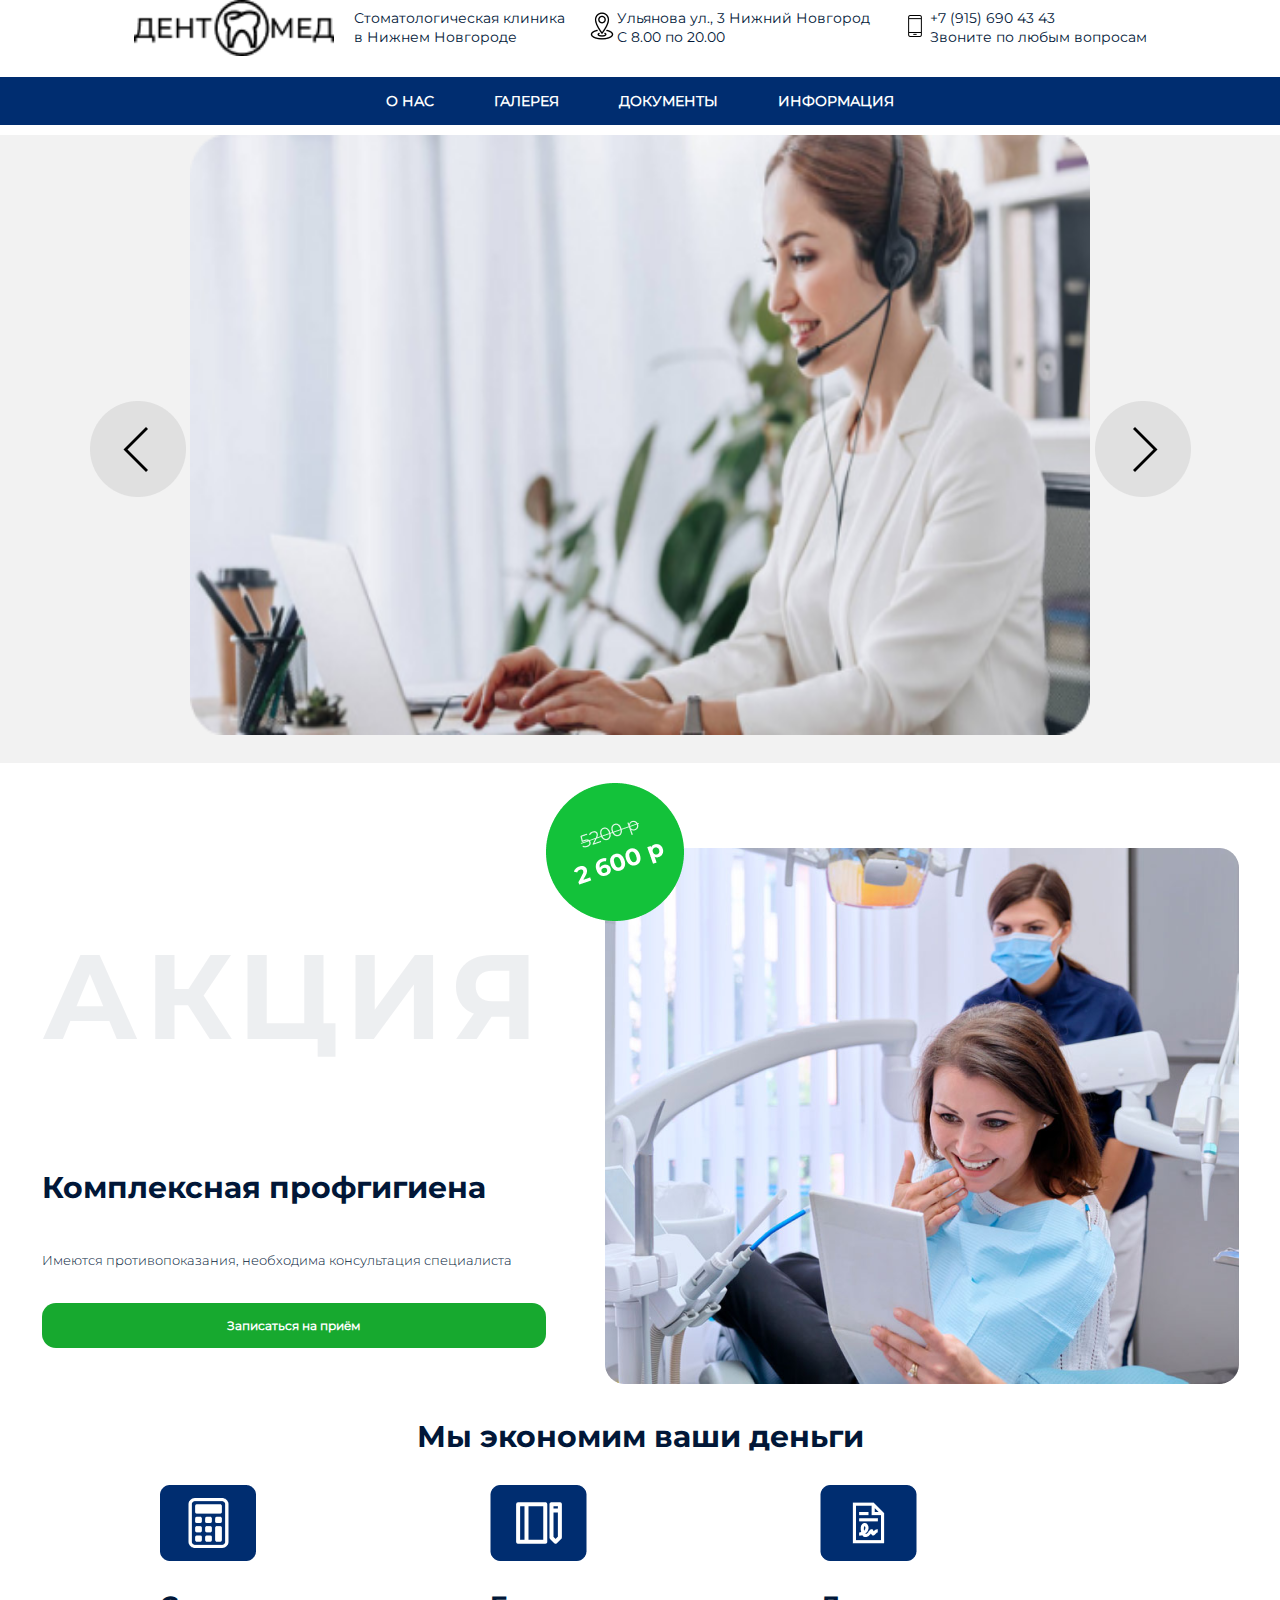
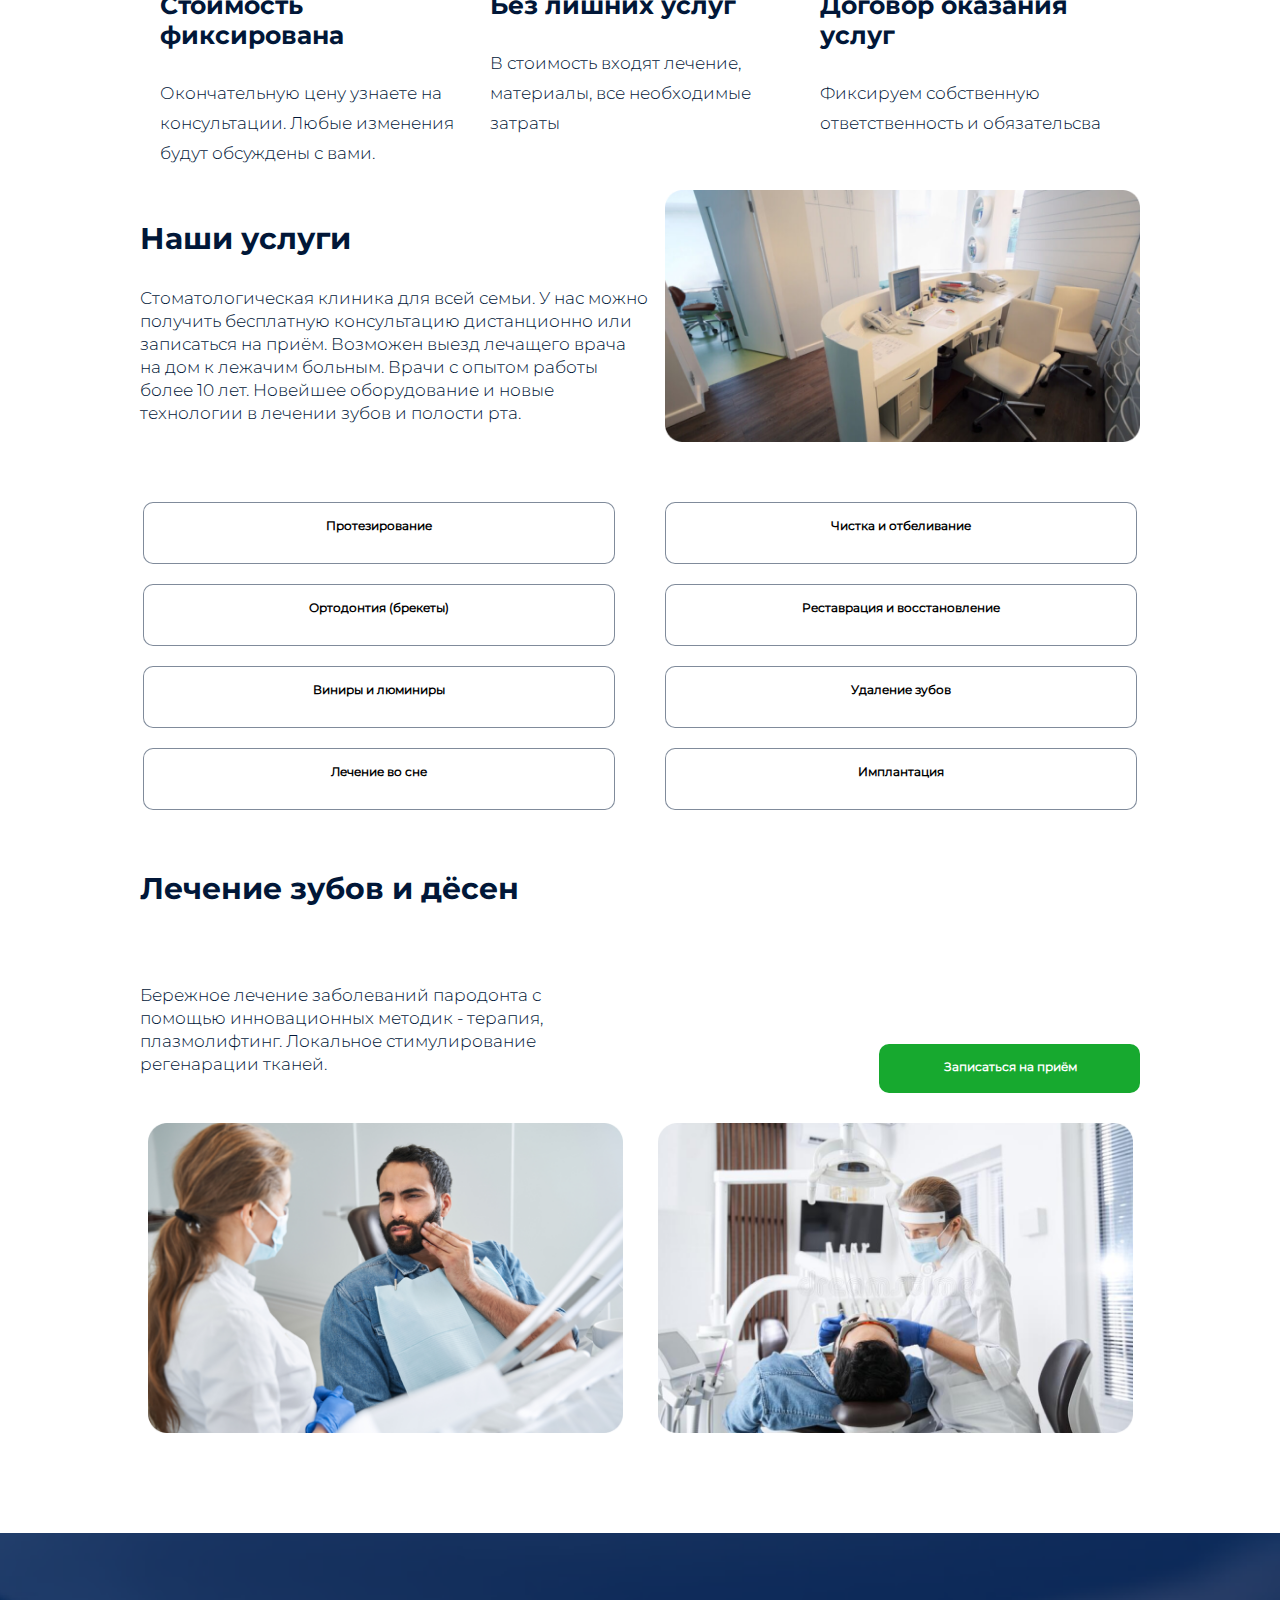
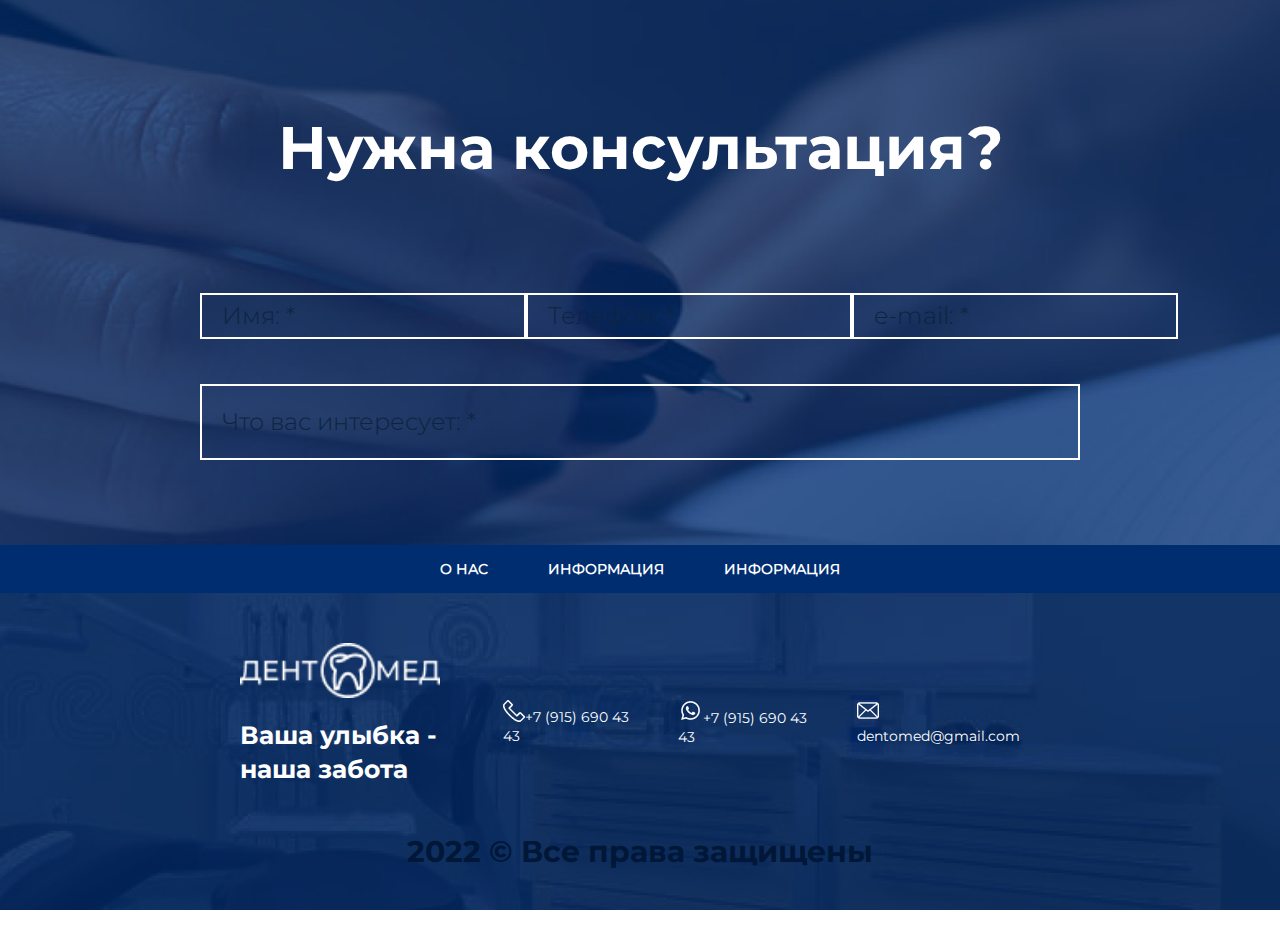
<file: index.html>
<!DOCTYPE html>
<html lang="ru">

<head>
  <meta charset="UTF-8">
  <meta http-equiv="X-UA-Compatible" content="IE=edge">
  <meta name="viewport" content="width=device-width, initial-scale=1.0">
  <link rel="stylesheet" href="css/style.css">
  <title>Дент-Мед</title>
</head>

<body>
  <header>
    <div class="container">
        <img class="logo" src="img/Лого.png" alt="logo">
        <h1>Стоматологическая клиника в Нижнем Новгороде</h1>
        <div class="info"> 
            <div class="info1"> 
                <a href=""><img src="img/1773791-200 1.png"></a>
                <a href="">Ульянова ул., 3 Нижний Новгород<br>С 8.00 по 20.00</a> 
            </div> 
            <div class="info1"> 
                <a href="tel:+78437325636"><img src="img/reshot-icon-mobile-device-EGYMQ65PRS 1.png "></a> 
                <a href="tel:+78437325636">+7 (915) 690 43 43<br>Звоните по любым вопросам</a>
            </div>  
        </div>
    </div>      
  </header>
  <nav>
    <ul class="topmenu">
      <li><a href="" class="submenu-link">О нас</a>
        <ul class="submenu">
          <li><a href="new.html">Новости</a></li> 
          <li><a href="kontakt.html">Контакты</a></li>
        </ul>
      </li>
      <li><a href="galery.html">Галерея</a></li>
      <li><a href="dokument.html">Документы</a></li>
      </li>          
      <li><a href="">Информация</a></li>
    </ul>
  </nav>
  <section>
    <div class="gallery__content"> 
        <div class="gallery__slide"> 
            <img src="img/dental-treatment.png" alt=""> 
        </div> 
        <div class="gallery__slide active"> 
            <img src="img/depositphotos_219566796-stock-photo-executive-female-operator-working-headset 1.png" alt=""> 
        </div> 
        <div class="gallery__slide"> 
            <img src="img/toothache.png" alt="">  
        </div> 
        <div class="gallery__slide"> 
            <img src="img/registry.png" alt=""> 
        </div> 
        <div id="prev"></div> 
        <div id="next"></div> 
    </div>
  </section>
  <section>
    <div class="container2">
      <div class="container3">
        <div>
          <h2>АКЦИЯ</h2>
          <p>Комплексная профгигиена</p>
          <p><span>Имеются противопоказания, необходима консультация специалиста</span></p>
          <div class="header__btn-phone">
            <a class="header__btn-phone-link" href="#">Записаться на приём</a>
          </div>
        </div>
        <div>
          <a href=""><img class="img_section1" src="img/Group 1.png"></a>
        </div>
      </div>
    </div>  
  </section>
  <section>
    <div>
      <p class="zag">Мы экономим ваши деньги</p>
      <div class="sec2">
        <div class="container4">
          <div class="cont4">
            <img class="img_section2" src="img/Калькулятор.png">
            <p>Стоимость фиксирована<br></p>
            <p><span>Окончательную цену узнаете на консультации. Любые изменения будут обсуждены с вами.</span></p>
          </div>  
        </div>
        <div class="container4">
          <div>
            <img class="img_section2" src="img/Блокнот с ручкой.png">
            <p>Без лишних услуг<br></p>
            <p><span>В стоимость входят лечение, материалы, все необходимые затраты</span></p>
          </div>  
        </div>
        <div class="container4">
          <div>
            <img class="img_section2" src="img/Договор.png">
            <p>Договор оказания услуг<br></p>
            <p><span>Фиксируем собственную ответственность и обязательсва</span></p>
          </div>  
        </div>
      </div>
    </div>
  </section>
  <section>
    <div>
      <div class="sec3">
        <div>
          <p>Наши услуги</p>
          <p class="osnov">Стоматологическая клиника для всей семьи. У нас можно получить бесплатную консультацию дистанционно или записаться на приём. Возможен выезд лечащего врача на дом к лежачим больным. Врачи с опытом работы более 10 лет. Новейшее оборудование и новые технологии в лечении зубов и полости рта.</p>
        </div>        
        <img class="img_section3" src="img/registry.png">
      </div>
      <div class="sec4">
        <div>
          <div class="section__btn">
            <a class="section__btn-link" href="#">Протезирование</a>
          </div>
          <div class="section__btn">
            <a class="section__btn-link" href="#">Ортодонтия (брекеты)</a>
          </div>
          <div class="section__btn">
            <a class="section__btn-link" href="#">Виниры и люминиры</a>
          </div>
          <div class="section__btn">
            <a class="section__btn-link" href="#">Лечение во сне</a>
          </div>
        </div>
        <div>
          <div class="section__btn">
            <a class="section__btn-link" href="#">Чистка и отбеливание</a>
          </div>
          <div class="section__btn">
            <a class="section__btn-link" href="#">Реставрация и восстановление</a>
          </div>
          <div class="section__btn">
            <a class="section__btn-link" href="#">Удаление зубов</a>
          </div>
          <div class="section__btn">
            <a class="section__btn-link" href="#">Имплантация</a>
          </div>
        </div>      
        
      </div>
      <div class="sec5">
        <div class="osnov-text">
          <div class="text1">
            <p>Лечение зубов и дёсен</p>
            <p class="osnov2">Бережное лечение заболеваний пародонта с помощью инновационных методик - терапия, плазмолифтинг. Локальное стимулирование регенарации тканей.</p>
          </div> 
          <div class="text2">
            <div class="section__btn2">
              <a class="section__btn2-link" href="#">Записаться на приём</a>
            </div>
          </div>
        </div>
        <div class="img3">
          <img class="img_section3" src="img/toothache.png">
          <img class="img_section3" src="img/dental-treatment.png">
        </div>           
      </div>
    </div>
  </section>
  <section class="sec6">      
    <div>
        <div class="container1">
            <h4>Нужна консультация?</h4>
            <form class="form">
                <div class="form1">
                    <input type="text" name="name" placeholder="Имя: *">
                    <input type="phone" name="phone" placeholder="Телефон: *">
                    <input type="mail" name="mail" placeholder="e-mail: *">
                </div>
                <div class="form2">
                    <input type="intires" name="intires" placeholder="Что вас интересует: *">
                </div>
            </form>
        </div>
    </div>
  </section>
  <footer>
    <nav>
      <ul class="topmenu">
        <li><a href="" class="submenu-link">О нас</a>
          <ul class="submenu">
            <li><a href="">СВЕДЕНИЯ ОБ ОБРАЗОВАТЕЛЬНОй ОРГАНИЗАЦИИ</a></li>             
          </ul>
        </li>
        <li><a href="" class="submenu-link">Информация</a>
          <ul class="submenu">
            <li><a href="">20.02.02 Защита в чрезвычайных ситуациях</a></li>
          </ul>
        </li>          
        <li><a href="">Информация</a>
          <ul class="submenu">
            <li><a href="">20.02.02 Защита в чрезвычайных ситуациях</a></li>
          </ul></li>
      </ul>
    </nav>
  <div class="foot">
      <div>
          <img class="logo" src="img/Логоf.png" alt="logo">
          <h1>Ваша улыбка - наша забота</h1>
      </div>
      <div class="info"> 
              <div class="info1"> 
                  <a href=""><img src="img/reshot-icon-phone-YUPNL5R2TW (1) 1.png">+7 (915) 690 43 43</a> 
              </div> 
              <div class="info1"> 
                  <a href="tel:+78437325636"><img src="img/whatsapp 1.png">+7 (915) 690 43 43</a> 
              </div> 
              <div class="info1"> 
                  <a href="mailto:tetushi-tpu@mail.ru"><img src="img/reshot-icon-mail-GX3MTBULVF 1.png">dentomed@gmail.com</a> 
              </div> 
      </div>
  </div>
  <p class="end">
      2022 © Все права защищены
  </p>
  </footer>
  <script src="js/slaider.js"></script>
</body>

</html>
</file>
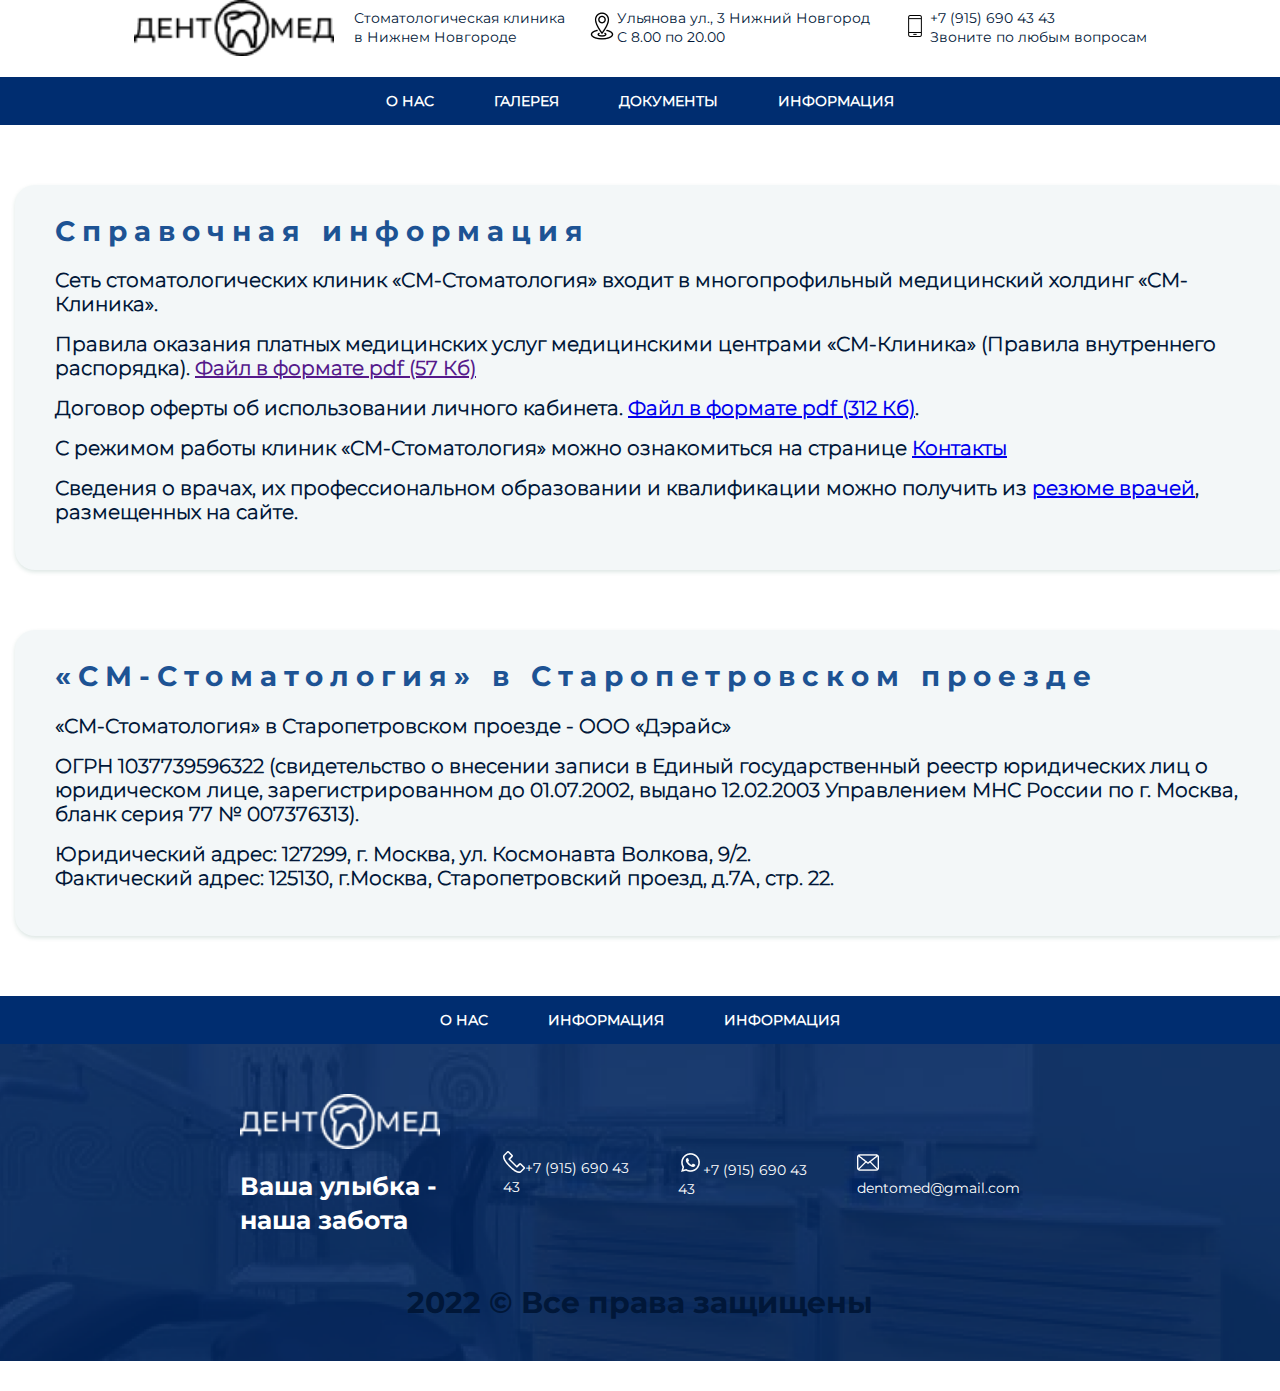
<file: dokument.html>
<!DOCTYPE html>
<html lang="ru">

<head>
  <meta charset="UTF-8">
  <meta http-equiv="X-UA-Compatible" content="IE=edge">
  <meta name="viewport" content="width=device-width, initial-scale=1.0">
  <link rel="stylesheet" href="css/style.css">
  <title>Дент-Мед</title>
</head>

<body>
  <header>
    <div class="container">
        <img class="logo" src="img/Лого.png" alt="logo">
        <h1>Стоматологическая клиника в Нижнем Новгороде</h1>
        <div class="info"> 
            <div class="info1"> 
                <a href=""><img src="img/1773791-200 1.png"></a>
                <a href="">Ульянова ул., 3 Нижний Новгород<br>С 8.00 по 20.00</a> 
            </div> 
            <div class="info1"> 
                <a href="tel:+78437325636"><img src="img/reshot-icon-mobile-device-EGYMQ65PRS 1.png "></a> 
                <a href="tel:+78437325636">+7 (915) 690 43 43<br>Звоните по любым вопросам</a>
            </div>  
        </div>
    </div>      
  </header>
  <nav>
    <ul class="topmenu">
      <li><a href="" class="submenu-link">О нас</a>
        <ul class="submenu">
          <li><a href="new.html">Новости</a></li> 
          <li><a href="kontakt.html">Контакты</a></li>
        </ul>
      </li>
      <li><a href="galery.html">Галерея</a></li>
      <li><a href="dokument.html">Документы</a></li>
      </li>          
      <li><a href="">Информация</a></li>
    </ul>
  </nav>
  
  <section>
    <div class="legal_info" id="spravochnaya-informatsiya">
      <div class="container-dok">
        <div class="legal_info__desc text">
          <div class="legal_info__header">
            <h2 class="legal_info__title">Справочная информация</h2>
          </div>
          <p>Сеть стоматологических клиник «СМ-Стоматология» входит в многопрофильный медицинский холдинг «СМ-Клиника».</p>
          <p>Правила оказания платных медицинских услуг медицинскими центрами «СМ-Клиника» (Правила внутреннего распорядка).&nbsp;<a target="_blank" href="">Файл в формате pdf (57 Кб)</a></p>
          <p>Договор оферты об использовании личного кабинета. <a href="/upload/pdf/oferta_lichnyj_kabinet.pdf" target="_blank">Файл в формате pdf (312 Кб)</a>.</p>
          <p>С режимом работы клиник  «СМ-Стоматология» можно ознакомиться на странице&nbsp;<a href="/contacts/" target="_blank">Контакты</a></p>
          <p>Сведения о врачах, их профессиональном образовании и квалификации можно получить из&nbsp;<a href="/doctors/" target="_blank">резюме врачей</a>, размещенных на сайте.<span id="bx-cursor-node"> </span></p>
        </div>
      </div>
    </div>
    <div class="legal_info" id="sm-stomatologiya-v-staropetrovskom-proezde">
      <div class="container-dok">
        <div class="legal_info__desc text">
          <div class="legal_info__header">
            <h2 class="legal_info__title">«СМ-Стоматология» в Старопетровском проезде</h2>
          </div>
          <p>«СМ-Стоматология» в Старопетровском проезде - OOO «Дэрайс» </p>
          <p>ОГРН 1037739596322 (свидетельство о внесении записи в Единый государственный реестр юридических лиц о юридическом лице, зарегистрированном до 01.07.2002, выдано 12.02.2003 Управлением МНС России по г. Москва, бланк серия 77 № 007376313). </p>
          <p>Юридический адрес: 127299, г. Москва, ул. Космонавта Волкова, 9/2.<br>Фактический адрес: 125130, г.Москва, Старопетровский проезд, д.7А, стр. 22.</p>							
          <div class="certificates certificates--js_init" data-certificates-bemid="100">
          <div class="container-dok">
          <div class="certificates__wrap white-base">
          <div class="certificates__slider slick-initialized slick-slider slick-dotted">
          <div class="certificates__prev slick-arrow" aria-disabled="false" style="display: block;">
          </div>
          </div>
          </div>
          </div>	
          </div>				
        </div>
      </div>
    </div>
  </section>

  <footer>
    <nav>
      <ul class="topmenu">
        <li><a href="" class="submenu-link">О нас</a>
          <ul class="submenu">
            <li><a href="">СВЕДЕНИЯ ОБ ОБРАЗОВАТЕЛЬНОй ОРГАНИЗАЦИИ</a></li>             
          </ul>
        </li>
        <li><a href="" class="submenu-link">Информация</a>
          <ul class="submenu">
            <li><a href="">20.02.02 Защита в чрезвычайных ситуациях</a></li>
          </ul>
        </li>          
        <li><a href="">Информация</a>
          <ul class="submenu">
            <li><a href="">20.02.02 Защита в чрезвычайных ситуациях</a></li>
          </ul></li>
      </ul>
    </nav>
  <div class="foot">
      <div>
          <img class="logo" src="img/Логоf.png" alt="logo">
          <h1>Ваша улыбка - наша забота</h1>
      </div>
      <div class="info"> 
              <div class="info1"> 
                  <a href=""><img src="img/reshot-icon-phone-YUPNL5R2TW (1) 1.png">+7 (915) 690 43 43</a> 
              </div> 
              <div class="info1"> 
                  <a href="tel:+78437325636"><img src="img/whatsapp 1.png">+7 (915) 690 43 43</a> 
              </div> 
              <div class="info1"> 
                  <a href="mailto:tetushi-tpu@mail.ru"><img src="img/reshot-icon-mail-GX3MTBULVF 1.png">dentomed@gmail.com</a> 
              </div> 
      </div>
  </div>
  <p class="end">
      2022 © Все права защищены
  </p>
  </footer>
</body>

</html>
</file>
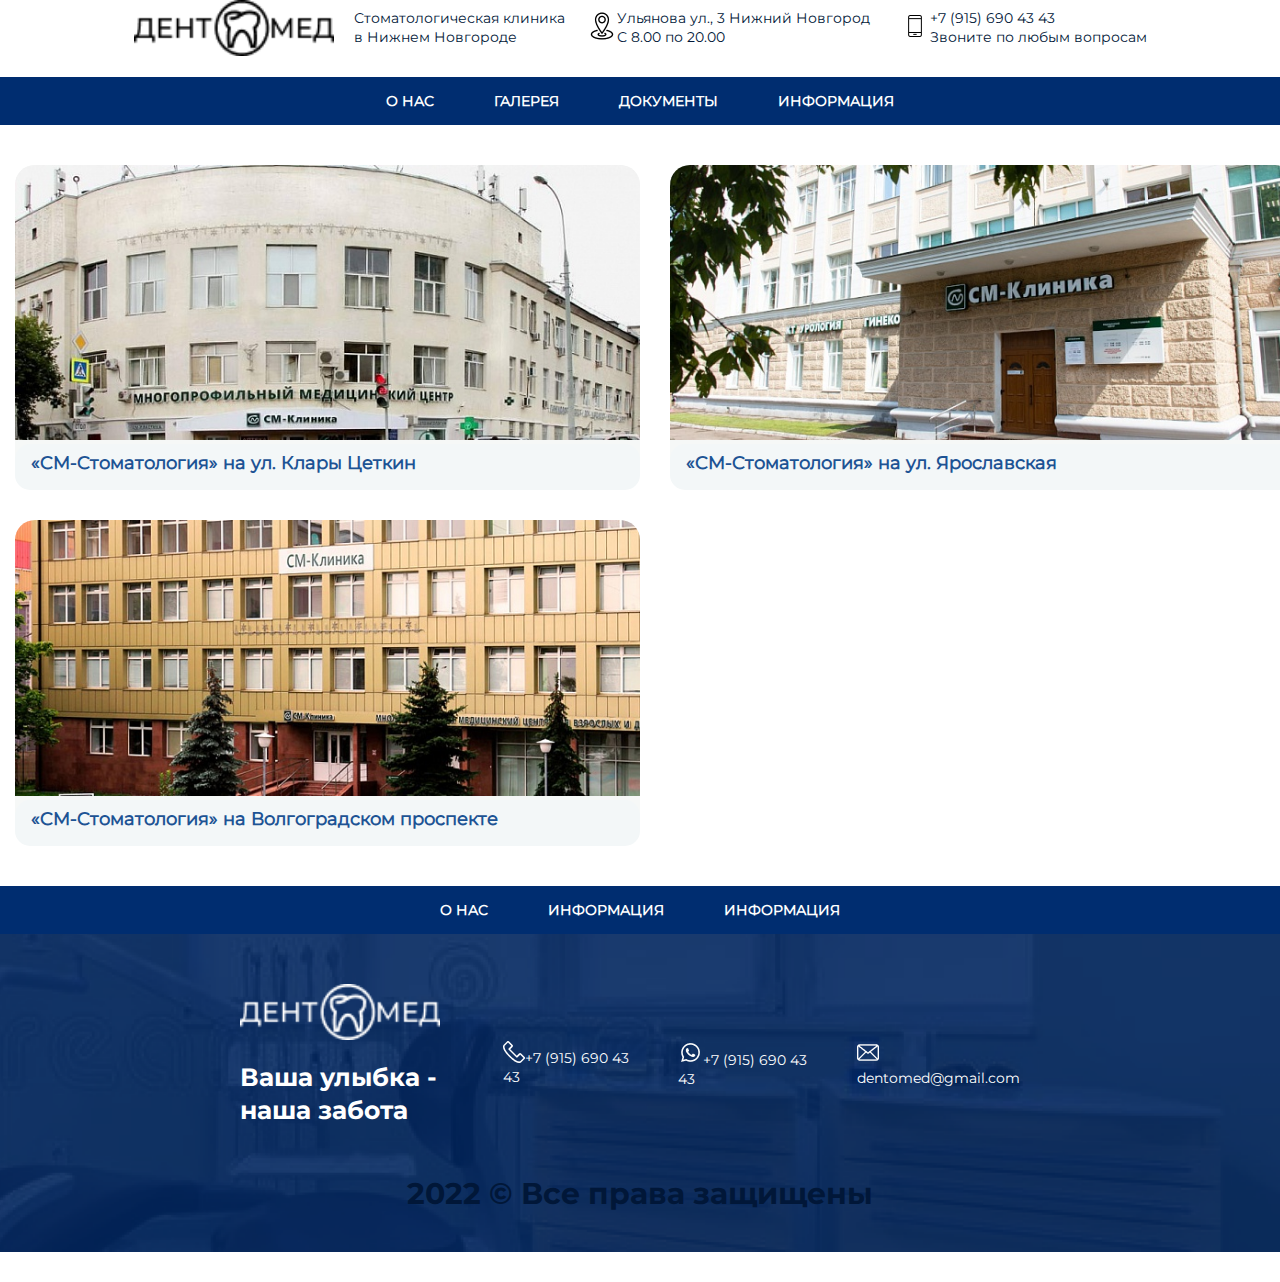
<file: galery.html>
<!DOCTYPE html>
<html lang="ru">

<head>
  <meta charset="UTF-8">
  <meta http-equiv="X-UA-Compatible" content="IE=edge">
  <meta name="viewport" content="width=device-width, initial-scale=1.0">
  <link rel="stylesheet" href="css/style.css">
  <title>Дент-Мед</title>
</head>

<body>
  <header>
    <div class="container">
        <img class="logo" src="img/Лого.png" alt="logo">
        <h1>Стоматологическая клиника в Нижнем Новгороде</h1>
        <div class="info"> 
            <div class="info1"> 
                <a href=""><img src="img/1773791-200 1.png"></a>
                <a href="">Ульянова ул., 3 Нижний Новгород<br>С 8.00 по 20.00</a> 
            </div> 
            <div class="info1"> 
                <a href="tel:+78437325636"><img src="img/reshot-icon-mobile-device-EGYMQ65PRS 1.png "></a> 
                <a href="tel:+78437325636">+7 (915) 690 43 43<br>Звоните по любым вопросам</a>
            </div>  
        </div>
    </div>      
  </header>
  <nav>
    <ul class="topmenu">
      <li><a href="" class="submenu-link">О нас</a>
        <ul class="submenu">
          <li><a href="new.html">Новости</a></li> 
          <li><a href="kontakt.html">Контакты</a></li>
        </ul>
      </li>
      <li><a href="galery.html">Галерея</a></li>
      <li><a href="dokument.html">Документы</a></li>
      </li>          
      <li><a href="">Информация</a></li>
    </ul>
  </nav>
  <section>
    <div class="container-new">
      <div id="content-1">
        <div class="gallery-tabs__items">
                <a class="gallery-tabs__item" href="">
              <div class="gallery-tabs__image">
                <img src="/img/gallery/0984fb17399fb42861a76f28328be941.jpg" alt="«СМ-Стоматология» на ул. Клары Цеткин фото" title="«СМ-Стоматология» на ул. Клары Цеткин"></div>
              <div class="gallery-tabs__desc">
                <div class="gallery-tabs__caption">«СМ-Стоматология» на ул. Клары Цеткин</div>
              </div>
            </a>
                <a class="gallery-tabs__item" href="">
              <div class="gallery-tabs__image">
                <img src="/img/gallery/d04oumawg266rj9yiqubz8orkzkfd09n.jpg" alt="«СМ-Стоматология» на ул. Ярославская фото" title="«СМ-Стоматология» на ул. Ярославская"></div>
              <div class="gallery-tabs__desc">
                <div class="gallery-tabs__caption">«СМ-Стоматология» на ул. Ярославская</div>
              </div>
            </a>
                <a class="gallery-tabs__item" href="">
              <div class="gallery-tabs__image">
                <img src="/img/gallery/4b50e3c1cf669f9862669a96320769c4.jpg" alt="«СМ-Стоматология» на Волгоградском проспекте фото" title="«СМ-Стоматология» на Волгоградском проспекте"></div>
              <div class="gallery-tabs__desc">
                <div class="gallery-tabs__caption">«СМ-Стоматология» на Волгоградском проспекте</div>
              </div>
            </a>
            </div>
      </div>
    </div>
  </section>
  <footer>
    <nav>
      <ul class="topmenu">
        <li><a href="" class="submenu-link">О нас</a>
          <ul class="submenu">
            <li><a href="">СВЕДЕНИЯ ОБ ОБРАЗОВАТЕЛЬНОй ОРГАНИЗАЦИИ</a></li>             
          </ul>
        </li>
        <li><a href="" class="submenu-link">Информация</a>
          <ul class="submenu">
            <li><a href="">20.02.02 Защита в чрезвычайных ситуациях</a></li>
          </ul>
        </li>          
        <li><a href="">Информация</a>
          <ul class="submenu">
            <li><a href="">20.02.02 Защита в чрезвычайных ситуациях</a></li>
          </ul></li>
      </ul>
    </nav>
  <div class="foot">
      <div>
          <img class="logo" src="img/Логоf.png" alt="logo">
          <h1>Ваша улыбка - наша забота</h1>
      </div>
      <div class="info"> 
              <div class="info1"> 
                  <a href=""><img src="img/reshot-icon-phone-YUPNL5R2TW (1) 1.png">+7 (915) 690 43 43</a> 
              </div> 
              <div class="info1"> 
                  <a href="tel:+78437325636"><img src="img/whatsapp 1.png">+7 (915) 690 43 43</a> 
              </div> 
              <div class="info1"> 
                  <a href="mailto:tetushi-tpu@mail.ru"><img src="img/reshot-icon-mail-GX3MTBULVF 1.png">dentomed@gmail.com</a> 
              </div> 
      </div>
  </div>
  <p class="end">
      2022 © Все права защищены
  </p>
  </footer>
</body>

</html>
</file>
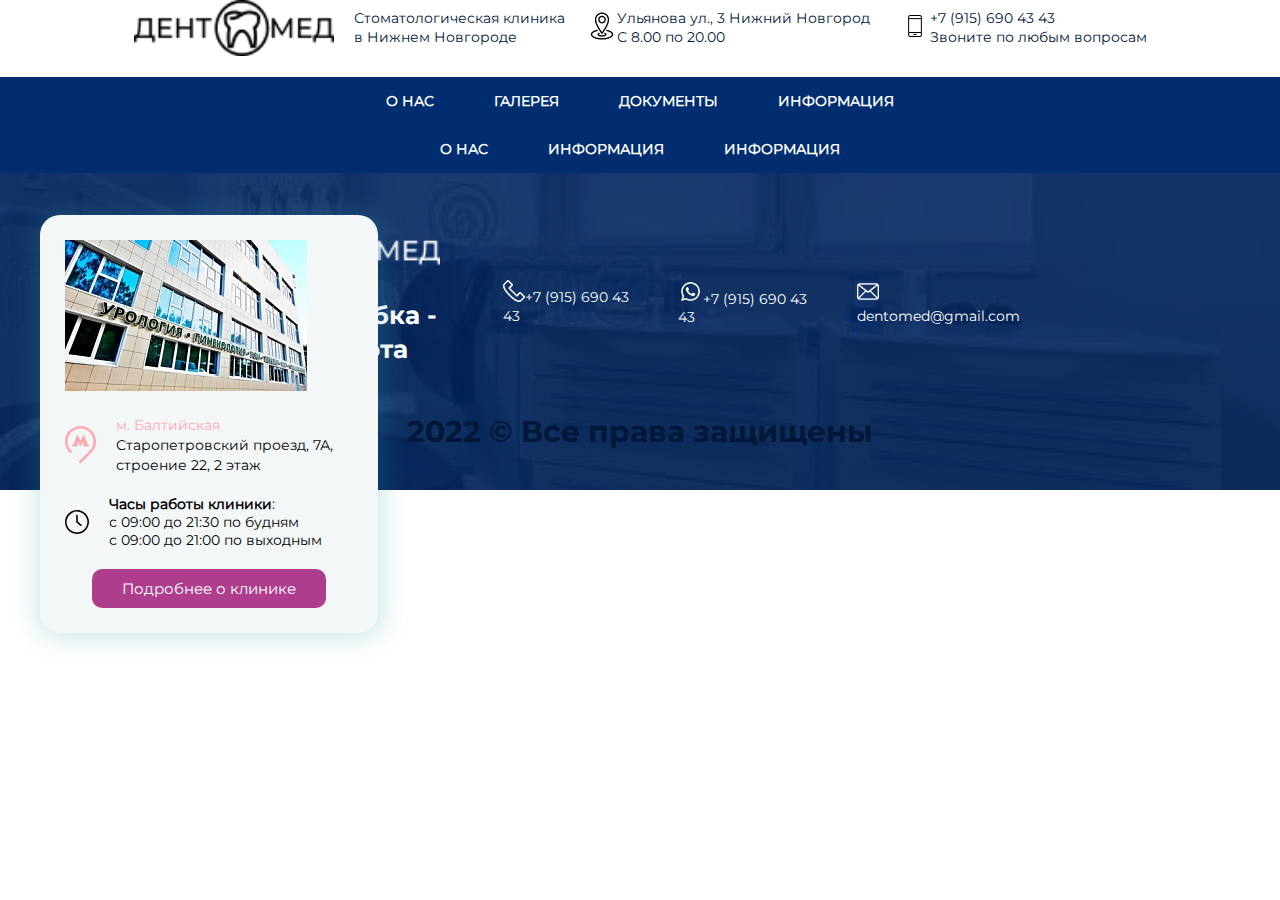
<file: kontakt.html>
<!DOCTYPE html>
<html lang="ru">

<head>
  <meta charset="UTF-8">
  <meta http-equiv="X-UA-Compatible" content="IE=edge">
  <meta name="viewport" content="width=device-width, initial-scale=1.0">
  <link rel="stylesheet" href="css/style.css">
  <title>Дент-Мед</title>
</head>

<body>
  <header>
    <div class="container">
        <img class="logo" src="img/Лого.png" alt="logo">
        <h1>Стоматологическая клиника в Нижнем Новгороде</h1>
        <div class="info"> 
            <div class="info1"> 
                <a href=""><img src="img/1773791-200 1.png"></a>
                <a href="">Ульянова ул., 3 Нижний Новгород<br>С 8.00 по 20.00</a> 
            </div> 
            <div class="info1"> 
                <a href="tel:+78437325636"><img src="img/reshot-icon-mobile-device-EGYMQ65PRS 1.png "></a> 
                <a href="tel:+78437325636">+7 (915) 690 43 43<br>Звоните по любым вопросам</a>
            </div>  
        </div>
    </div>      
  </header>
  <nav>
    <ul class="topmenu">
      <li><a href="" class="submenu-link">О нас</a>
        <ul class="submenu">
          <li><a href="new.html">Новости</a></li> 
          <li><a href="kontakt.html">Контакты</a></li>
        </ul>
      </li>
      <li><a href="galery.html">Галерея</a></li>
      <li><a href="dokument.html">Документы</a></li>
      </li>          
      <li><a href="">Информация</a></li>
    </ul>
  </nav>
  
  
  <section>
    <div class="map">	
      <div class="wrp">
        <div class="map-box">
          <div class="map-block__adress-card">

            <div class="map-block__img">
              <a href="">
                <img src="/img/kont/8c7503e122b42f862671d008e340434e.jpg" alt="">
              </a>
            </div>
            <div class="map-block__items">
              <div class="map-block__item map-block__item--metro">
                      <img src="/img/kont/metro-icon-pink.svg">
                <div class="map-block__label pink">
                  <span>м. Балтийская</span>
                  Старопетровский проезд, 7А, строение 22, 2 этаж			</div>
              </div>
          
              <div class="map-block__item">
                <img src="/img/kont/time-icon.svg" loading="lazy">
                <div class="map-block__label-time">
                  <b>Часы работы клиники</b>:<br>
           с 09:00 до 21:30 по будням <br>
           с 09:00 до 21:00 по выходным<br>
                </div>
              </div>
          
              <div class="map-block__btn-wrapp">
                <a class="map-block__btn" href="/contacts/sm-stomatologiya-v-staropetrovskom-proezde/">Подробнее о клинике</a>
              </div>
            </div>
          </div>
        </div>
      </div>
      <div id="map"></div>
    </div>
    <div class="map-karta">
      <script type="text/javascript" charset="utf-8" async src="https://api-maps.yandex.ru/services/constructor/1.0/js/?um=constructor%3Aa8ea2d3159c23863309322fcc4f47266ac1903ef44b90b5facc55b3670c0cd8b&amp;width=100%25&amp;height=700&amp;lang=ru_RU&amp;scroll=true"></script>
    <script>
    ymaps.ready(init); 
    function init(){
      var myMap = new ymaps.Map("map",{center: [55.85,37.45],zoom: 13});
      
      // Элементы управления картой
      //myMap.controls.add("zoomControl").add("typeSelector").add("mapTools");
      
      ymaps.geocode("г. Москва, Тверская 7").then(function (res) {
        var coord = res.geoObjects.get(0).geometry.getCoordinates();
        var myPlacemark = new ymaps.Placemark(coord, {}, {
          iconImageHref: "/img/map.png",
          iconImageSize: [54, 74],
          iconImageOffset: [-27, -74]
        });
        myMap.geoObjects.add(myPlacemark);
        myMap.setCenter(coord);	
          
        // Сдвиг центра карты вправо
        var newcoord = myMap.getGlobalPixelCenter();
        newcoord[0] -= 150;
        myMap.setGlobalPixelCenter(newcoord);				
      });
    }
    </script>
    </div> 
    
  </section>


  <footer>
    <nav>
      <ul class="topmenu">
        <li><a href="" class="submenu-link">О нас</a>
          <ul class="submenu">
            <li><a href="">СВЕДЕНИЯ ОБ ОБРАЗОВАТЕЛЬНОй ОРГАНИЗАЦИИ</a></li>             
          </ul>
        </li>
        <li><a href="" class="submenu-link">Информация</a>
          <ul class="submenu">
            <li><a href="">20.02.02 Защита в чрезвычайных ситуациях</a></li>
          </ul>
        </li>          
        <li><a href="">Информация</a>
          <ul class="submenu">
            <li><a href="">20.02.02 Защита в чрезвычайных ситуациях</a></li>
          </ul></li>
      </ul>
    </nav>
  <div class="foot">
      <div>
          <img class="logo" src="img/Логоf.png" alt="logo">
          <h1>Ваша улыбка - наша забота</h1>
      </div>
      <div class="info"> 
              <div class="info1"> 
                  <a href=""><img src="img/reshot-icon-phone-YUPNL5R2TW (1) 1.png">+7 (915) 690 43 43</a> 
              </div> 
              <div class="info1"> 
                  <a href="tel:+78437325636"><img src="img/whatsapp 1.png">+7 (915) 690 43 43</a> 
              </div> 
              <div class="info1"> 
                  <a href="mailto:tetushi-tpu@mail.ru"><img src="img/reshot-icon-mail-GX3MTBULVF 1.png">dentomed@gmail.com</a> 
              </div> 
      </div>
  </div>
  <p class="end">
      2022 © Все права защищены
  </p>
  </footer>
</body>

</html>
</file>
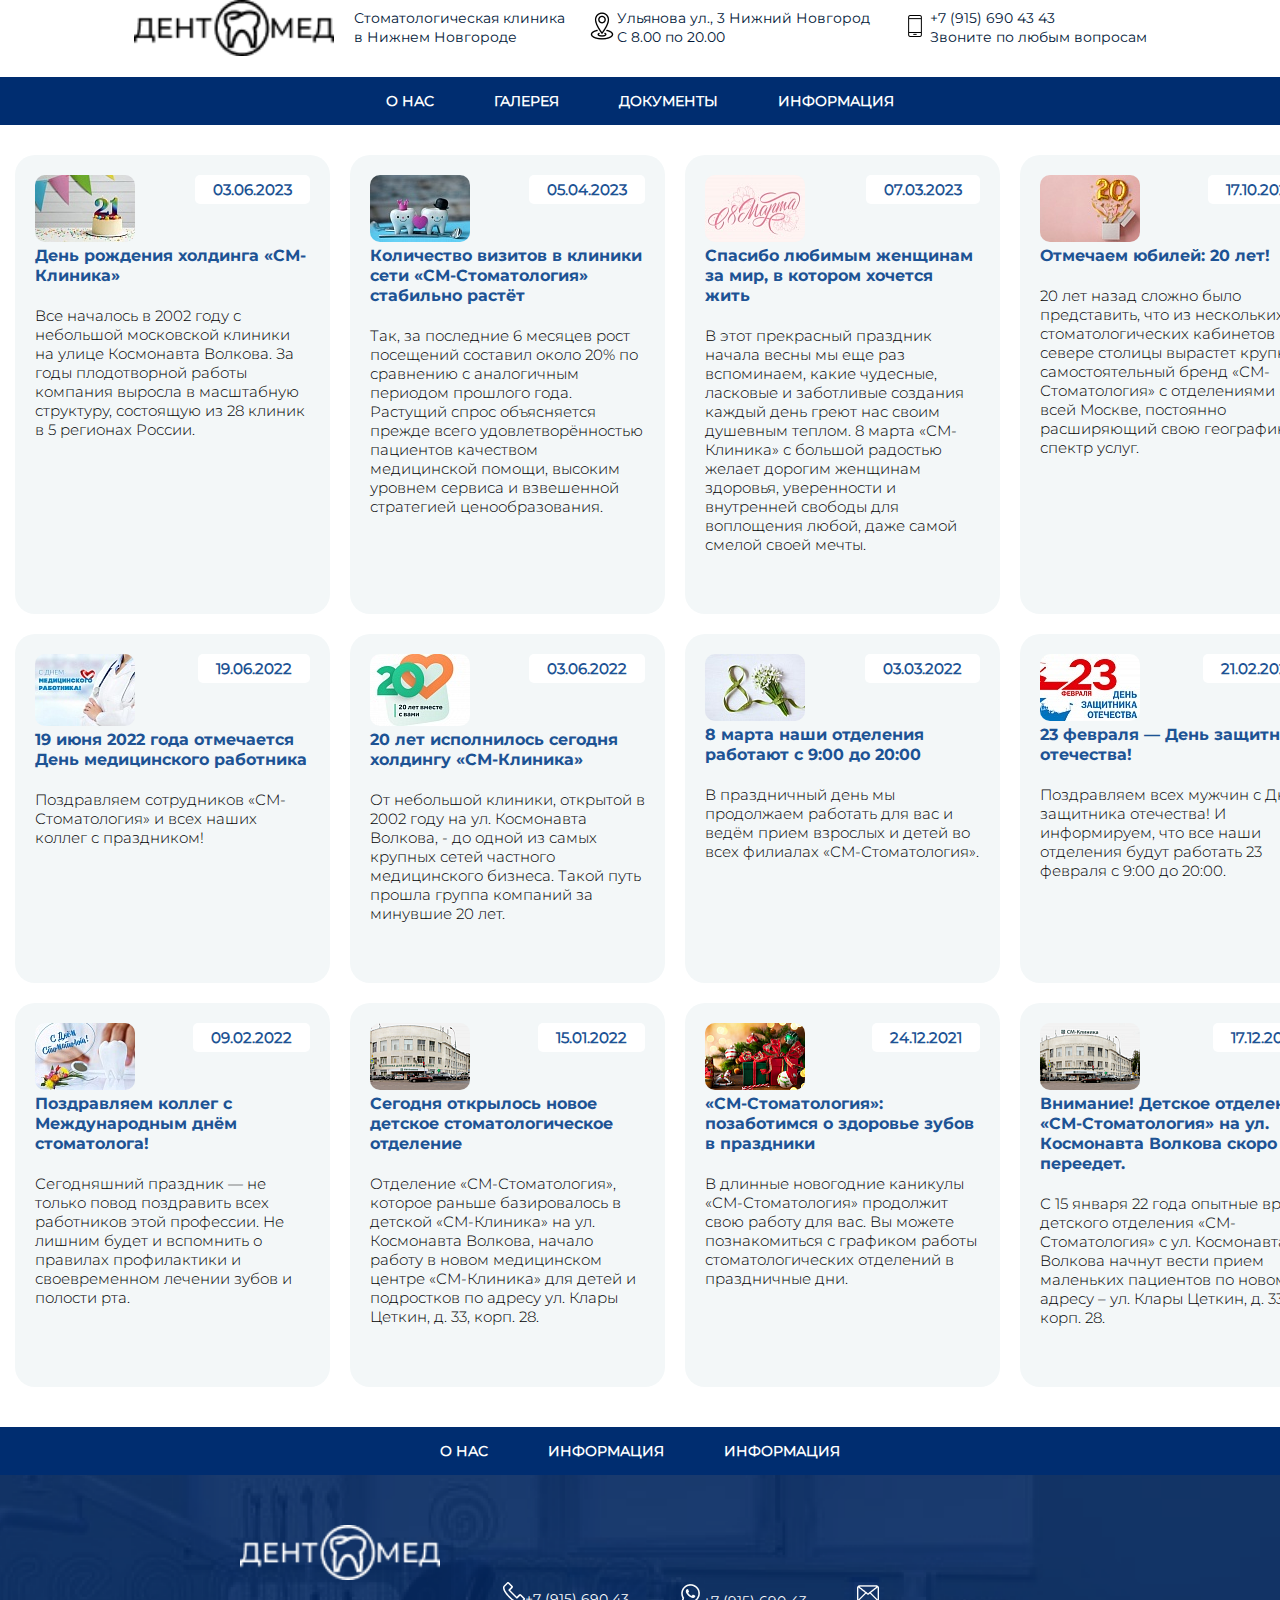
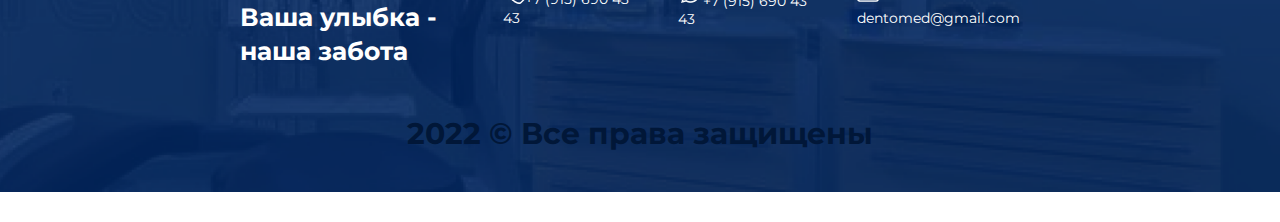
<file: new.html>
<!DOCTYPE html>
<html lang="ru">

<head>
  <meta charset="UTF-8">
  <meta http-equiv="X-UA-Compatible" content="IE=edge">
  <meta name="viewport" content="width=device-width, initial-scale=1.0">
  <link rel="stylesheet" href="css/style.css">
  <title>Дент-Мед</title>
</head>

<body>
  <header>
    <div class="container">
        <img class="logo" src="img/Лого.png" alt="logo">
        <h1>Стоматологическая клиника в Нижнем Новгороде</h1>
        <div class="info"> 
            <div class="info1"> 
                <a href=""><img src="img/1773791-200 1.png"></a>
                <a href="">Ульянова ул., 3 Нижний Новгород<br>С 8.00 по 20.00</a> 
            </div> 
            <div class="info1"> 
                <a href="tel:+78437325636"><img src="img/reshot-icon-mobile-device-EGYMQ65PRS 1.png "></a> 
                <a href="tel:+78437325636">+7 (915) 690 43 43<br>Звоните по любым вопросам</a>
            </div>  
        </div>
    </div>      
  </header>
  <nav>
    <ul class="topmenu">
      <li><a href="" class="submenu-link">О нас</a>
        <ul class="submenu">
          <li><a href="new.html">Новости</a></li> 
          <li><a href="kontakt.html">Контакты</a></li>
        </ul>
      </li>
      <li><a href="galery.html">Галерея</a></li>
      <li><a href="dokument.html">Документы</a></li>
      </li>          
      <li><a href="">Информация</a></li>
    </ul>
  </nav>
  <section>
    <div class="news-cards-block">
      <div class="container-new">
        <div class="news-cards-block__wrap">
          <div class="news-cards-block__items">
            <a href="" class="news-card">
              <div class="news-card__cell">
                <div class="news-card__left" itemscope="" itemtype="">
                  <img class="news-card__image" src="img/new/2n23w9j0of06ogwiype5tmbt6ofg8qm1.jpg" itemprop="contentUrl" alt="День рождения холдинга «СМ-Клиника» фото" title="День рождения холдинга «СМ-Клиника»">
                  <meta itemprop="name" content="День рождения холдинга «СМ-Клиника»">
                </div>
                <div class="news-card__date-label">
                  03.06.2023
                </div>
              </div>
              <div class="news-card__cell-text">
                <div class="news-card__title">
                  День рождения холдинга «СМ-Клиника»
                </div>
                <div class="news-card__desc">
                  Все началось в 2002 году с небольшой московской клиники на улице Космонавта Волкова. За годы плодотворной работы компания выросла в масштабную структуру, состоящую из 28 клиник в 5 регионах России.
                </div>
              </div>
            </a>									
            <a href="" class="news-card">
              <div class="news-card__cell">
                <div class="news-card__left" itemscope="" itemtype="">
                  <img class="news-card__image" src="/img/new/u8ebgwbcehlgc21hj1ltaayr2awiurkj.jpg" itemprop="contentUrl" alt="Количество визитов в клиники сети «СМ-Стоматология» стабильно растёт фото" title="Количество визитов в клиники сети «СМ-Стоматология» стабильно растёт">
                  <meta itemprop="name" content="Количество визитов в клиники сети «СМ-Стоматология» стабильно растёт">
                </div>
                <div class="news-card__date-label">
                  05.04.2023
                </div>
              </div>
              <div class="news-card__cell-text">
                <div class="news-card__title">
                  Количество визитов в клиники сети «СМ-Стоматология» стабильно растёт
                </div>
                <div class="news-card__desc">
                  Так, за последние 6 месяцев рост посещений составил около 20% по сравнению с аналогичным периодом прошлого года. Растущий спрос объясняется прежде всего удовлетворённостью пациентов качеством медицинской помощи, высоким уровнем сервиса и взвешенной стратегией ценообразования.
                </div>
              </div>
            </a>									
            <a href="" class="news-card">
              <div class="news-card__cell">
                <div class="news-card__left" itemscope="" itemtype="">
                  <img class="news-card__image" src="/img/new/lmamrdqtxkf7tr6motmw6xy7q0vzz7fo.jpg" itemprop="contentUrl" alt="Спасибо любимым женщинам за мир, в котором хочется жить фото" title="Спасибо любимым женщинам за мир, в котором хочется жить">
                  <meta itemprop="name" content="Спасибо любимым женщинам за мир, в котором хочется жить">
                </div>
                <div class="news-card__date-label">
                  07.03.2023
                </div>
              </div>
              <div class="news-card__cell-text">
                <div class="news-card__title">
                  Спасибо любимым женщинам за мир, в котором хочется жить
                </div>
                <div class="news-card__desc">
                  В этот прекрасный праздник начала весны мы еще раз вспоминаем, какие чудесные, ласковые и заботливые создания каждый день греют нас своим душевным теплом. 8 марта «СМ-Клиника» с большой радостью желает дорогим женщинам здоровья, уверенности и внутренней свободы для воплощения любой, даже самой смелой своей мечты.
                </div>
              </div>
            </a>									
            <a href="" class="news-card">
              <div class="news-card__cell">
                <div class="news-card__left" itemscope="" itemtype="">
                  <img class="news-card__image" src="/img/new/v2gpq8ddrrydszc1tl8rbmm586dv44lo.jpg" itemprop="contentUrl" alt="Отмечаем юбилей: 20 лет! фото" title="Отмечаем юбилей: 20 лет!">
                  <meta itemprop="name" content="Отмечаем юбилей: 20 лет!">
                </div>
                <div class="news-card__date-label">
                  17.10.2022
                </div>
              </div>
              <div class="news-card__cell-text">
                <div class="news-card__title">
                  Отмечаем юбилей: 20 лет!
                </div>
                <div class="news-card__desc">
                  
                  20 лет назад сложно было представить, что из нескольких стоматологических кабинетов на севере столицы вырастет крупный самостоятельный бренд «СМ-Стоматология» с отделениями по всей Москве, постоянно расширяющий свою географию и спектр услуг.
            
                </div>
              </div>
            </a>									
            <a href="" class="news-card">
              <div class="news-card__cell">
                <div class="news-card__left" itemscope="" itemtype="">
                  <img class="news-card__image" src="/img/new/duicdj1rwkobsu9ejdzmi0mdtwba5jjg.jpg" itemprop="contentUrl" alt="19 июня 2022 года отмечается День медицинского работника фото" title="19 июня 2022 года отмечается День медицинского работника">
                  <meta itemprop="name" content="19 июня 2022 года отмечается День медицинского работника">
                </div>
                <div class="news-card__date-label">
                  19.06.2022
                </div>
              </div>
              <div class="news-card__cell-text">
                <div class="news-card__title">
                  19 июня 2022 года отмечается День медицинского работника
                </div>
                <div class="news-card__desc">
                  Поздравляем сотрудников «СМ-Стоматология» и всех наших коллег с праздником!
                </div>
              </div>
            </a>									
            <a href="" class="news-card">
              <div class="news-card__cell">
                <div class="news-card__left" itemscope="" itemtype="">
                  <img class="news-card__image" src="/img/new/g0u4yczbyc9gbkjacvlnebi0222r9019.jpg" itemprop="contentUrl" alt="20 лет исполнилось сегодня холдингу «СМ-Клиника»  фото" title="20 лет исполнилось сегодня холдингу «СМ-Клиника» ">
                  <meta itemprop="name" content="20 лет исполнилось сегодня холдингу «СМ-Клиника» ">
                </div>
                <div class="news-card__date-label">
                  03.06.2022
                </div>
              </div>
              <div class="news-card__cell-text">
                <div class="news-card__title">
                  20 лет исполнилось сегодня холдингу «СМ-Клиника» 
                </div>
                <div class="news-card__desc">
                  От небольшой клиники, открытой в 2002 году на ул. Космонавта Волкова, - до одной из самых крупных сетей частного медицинского бизнеса. Такой путь прошла группа компаний за минувшие 20 лет.
                </div>
              </div>
            </a>									
            <a href="" class="news-card">
              <div class="news-card__cell">
                <div class="news-card__left" itemscope="" itemtype="">
                  <img class="news-card__image" src="/img/new/8a7x1hbl3hl5xkaampf278kedtor9e93.jpg" itemprop="contentUrl" alt="8 марта наши отделения работают с 9:00 до 20:00 фото" title="8 марта наши отделения работают с 9:00 до 20:00">
                  <meta itemprop="name" content="8 марта наши отделения работают с 9:00 до 20:00">
                </div>
                <div class="news-card__date-label">
                  03.03.2022
                </div>
              </div>
              <div class="news-card__cell-text">
                <div class="news-card__title">
                  8 марта наши отделения работают с 9:00 до 20:00
                </div>
                <div class="news-card__desc">
                  В праздничный день мы продолжаем работать для вас и ведём прием взрослых и детей во всех филиалах «СМ-Стоматология».
                </div>
              </div>
            </a>									
            <a href="" class="news-card">
              <div class="news-card__cell">
                <div class="news-card__left" itemscope="" itemtype="">
                  <img class="news-card__image" src="/img/new/4h75n0hqcpwr356tnssyp72k0yhott42.jpg" itemprop="contentUrl" alt="23 февраля — День защитника отечества! фото" title="23 февраля — День защитника отечества!">
                  <meta itemprop="name" content="23 февраля — День защитника отечества!">
                </div>
                <div class="news-card__date-label">
                  21.02.2022
                </div>
              </div>
              <div class="news-card__cell-text">
                <div class="news-card__title">
                  23 февраля — День защитника отечества!
                </div>
                <div class="news-card__desc">
                  Поздравляем всех мужчин с Днём защитника отечества! И информируем, что все наши отделения будут работать 23 февраля с 9:00 до 20:00.
                </div>
              </div>
            </a>									
            <a href="" class="news-card">
              <div class="news-card__cell">
                <div class="news-card__left" itemscope="" itemtype="">
                  <img class="news-card__image" src="/img/new/mn7co5j9yyogd6so5010h0nhlu78f1ye.jpg" itemprop="contentUrl" alt="Поздравляем коллег с Международным днём стоматолога! фото" title="Поздравляем коллег с Международным днём стоматолога!">
                  <meta itemprop="name" content="Поздравляем коллег с Международным днём стоматолога!">
                </div>
                <div class="news-card__date-label">
                  09.02.2022
                </div>
              </div>
              <div class="news-card__cell-text">
                <div class="news-card__title">
                  Поздравляем коллег с Международным днём стоматолога!
                </div>
                <div class="news-card__desc">
                  Сегодняшний праздник — не только повод поздравить всех работников этой профессии. Не лишним будет и вспомнить о правилах профилактики и своевременном лечении зубов и полости рта.
                </div>
              </div>
            </a>									
            <a href="" class="news-card">
              <div class="news-card__cell">
                <div class="news-card__left" itemscope="" itemtype="">
                  <img class="news-card__image" src="/img/new/u5by53wfy8og5iggymrgfnwl17bs1e00.png" itemprop="contentUrl" alt="Сегодня открылось новое детское стоматологическое отделение фото" title="Сегодня открылось новое детское стоматологическое отделение">
                  <meta itemprop="name" content="Сегодня открылось новое детское стоматологическое отделение">
                </div>
                <div class="news-card__date-label">
                  15.01.2022
                </div>
              </div>
              <div class="news-card__cell-text">
                <div class="news-card__title">
                  Сегодня открылось новое детское стоматологическое отделение
                </div>
                <div class="news-card__desc">
                  Отделение «СМ-Стоматология», которое раньше базировалось в детской «СМ-Клиника» на ул. Космонавта Волкова, начало работу в новом медицинском центре «СМ-Клиника» для детей и подростков по адресу ул. Клары Цеткин, д. 33, корп. 28.
                </div>
              </div>
            </a>									
            <a href="" class="news-card">
              <div class="news-card__cell">
                <div class="news-card__left" itemscope="" itemtype="">
                  <img class="news-card__image" src="/img/new/ogyhx70y2nwxot4ktg8tsf7z66059zm8.png" itemprop="contentUrl" alt="«СМ-Стоматология»: позаботимся о здоровье зубов в праздники фото" title="«СМ-Стоматология»: позаботимся о здоровье зубов в праздники">
                  <meta itemprop="name" content="«СМ-Стоматология»: позаботимся о здоровье зубов в праздники">
                </div>
                <div class="news-card__date-label">
                  24.12.2021
                </div>
              </div>
              <div class="news-card__cell-text">
                <div class="news-card__title">
                  «СМ-Стоматология»: позаботимся о здоровье зубов в праздники
                </div>
                <div class="news-card__desc">
                  В длинные новогодние каникулы «СМ-Стоматология» продолжит свою работу для вас. Вы можете познакомиться с графиком работы стоматологических отделений в праздничные дни.
                </div>
              </div>
            </a>									
            <a href="" class="news-card">
              <div class="news-card__cell">
                <div class="news-card__left" itemscope="" itemtype="">
                  <img class="news-card__image" src="/img/new/x5l6l726yhu5u0oyichgjl4yvy86rm6x.png" itemprop="contentUrl" alt="Внимание! Детское отделение «СМ-Стоматология» на ул. Космонавта Волкова скоро переедет. фото" title="Внимание! Детское отделение «СМ-Стоматология» на ул. Космонавта Волкова скоро переедет.">
                  <meta itemprop="name" content="Внимание! Детское отделение «СМ-Стоматология» на ул. Космонавта Волкова скоро переедет.">
                </div>
                <div class="news-card__date-label">
                  17.12.2021
                </div>
              </div>
              <div class="news-card__cell-text">
                <div class="news-card__title">
                  Внимание! Детское отделение «СМ-Стоматология» на ул. Космонавта Волкова скоро переедет.
                </div>
                <div class="news-card__desc">
                  С 15 января 22 года опытные врачи детского отделения «СМ-Стоматология» с ул. Космонавта Волкова начнут вести прием маленьких пациентов по новому адресу – ул. Клары Цеткин, д. 33, корп. 28.
                </div>
              </div>
            </a>							
          </div>
        </div>
      </div>
    </div>
  </section>
  <footer>
    <nav>
      <ul class="topmenu">
        <li><a href="" class="submenu-link">О нас</a>
          <ul class="submenu">
            <li><a href="">СВЕДЕНИЯ ОБ ОБРАЗОВАТЕЛЬНОй ОРГАНИЗАЦИИ</a></li>             
          </ul>
        </li>
        <li><a href="" class="submenu-link">Информация</a>
          <ul class="submenu">
            <li><a href="">20.02.02 Защита в чрезвычайных ситуациях</a></li>
          </ul>
        </li>          
        <li><a href="">Информация</a>
          <ul class="submenu">
            <li><a href="">20.02.02 Защита в чрезвычайных ситуациях</a></li>
          </ul></li>
      </ul>
    </nav>
  <div class="foot">
      <div>
          <img class="logo" src="img/Логоf.png" alt="logo">
          <h1>Ваша улыбка - наша забота</h1>
      </div>
      <div class="info"> 
              <div class="info1"> 
                  <a href=""><img src="img/reshot-icon-phone-YUPNL5R2TW (1) 1.png">+7 (915) 690 43 43</a> 
              </div> 
              <div class="info1"> 
                  <a href="tel:+78437325636"><img src="img/whatsapp 1.png">+7 (915) 690 43 43</a> 
              </div> 
              <div class="info1"> 
                  <a href="mailto:tetushi-tpu@mail.ru"><img src="img/reshot-icon-mail-GX3MTBULVF 1.png">dentomed@gmail.com</a> 
              </div> 
      </div>
  </div>
  <p class="end">
      2022 © Все права защищены
  </p>
  </footer>
</body>

</html>
</file>
<file: css/style.css>
@font-face {
    font-family: "Montserrat-Bold";
    src: url(../fonts/Montserrat-Bold.ttf);
}
@font-face {
    font-family: "Montserrat-Light";
    src: url(../fonts/Montserrat-Light.ttf);
}
@font-face {
    font-family: "Montserrat-Regular";
    src: url(../fonts/Montserrat-Regular.ttf);
}
@font-face {
    font-family: "Montserrat-Thin";
    src: url(../fonts/Montserrat-Thin.ttf);
}
body{
    font-family: "Montserrat-Regular";
    font-size: 15px;
    margin: 0 auto;
    padding: 0;
}

/* -------------------------------------------HEADER----------------------------------------------------- */

.container{
    display: flex;
    flex-direction: row;
    justify-content: center;
    align-items: center;
    gap: 20px;
    margin-bottom: 20px;
}
.logo{
    width: 200px;
    height: auto;
}
h1{
    display: flex;
    width: 213px;
    flex-direction: column;
    color: var(--unnamed, #011738);
    /* Текст в шапке */
    font-size: 14px;
    font-family: 'Montserrat-Regular';
    font-weight: 500;
    line-height: 135%;
}
.info{
    display: flex;
}
.info1{
    display: flex;
    align-items: center;
}
.info1 a{
    text-decoration: none;
    color: var(--unnamed, #011738);
    /* Текст в шапке */
    font-size: 14px;
    font-weight: 500;
    line-height: 135%;
}


nav{

    background-color: #002D70;
    display: flex;
    margin: 0px auto;
    text-align: center;
    flex-wrap: nowrap;
    justify-content: center;
    align-items: center;
}
nav a {
    text-decoration: none;
    outline: none;
    display: block;
    transition: .3s ease-in-out;
}
nav ul {
    list-style: none;
    margin: 0;
    padding: 0;
}
.topmenu:after {
    content: "";
    display: table;
    clear: both;
}
.topmenu > li {
    float: left;
    position: relative;
}
.topmenu > li > a {
    text-transform: uppercase;
    font-size: 14px;
    font-weight: bold;
    color: #fff;
    padding: 15px 30px;
}
.topmenu li a:hover { color: #0D2440; }
.submenu-link:after {
    color: inherit;
    margin-left: 10px;
}
.submenu {
    background: #1D5394;
    position: absolute;
    left: 0;
    top: 100%;
    z-index: 5;
    width: 180px;
    opacity: 0;
    transform: scaleY(0);
    transform-origin: 0 0;
    transition: .5s ease-in-out;
}
.submenu a {
    color: white;
    text-align: left;
    padding: 12px 15px;
    font-size: 13px;
    border-bottom: 1px solid rgba(255,255,255,.1);
}
.submenu li:last-child a { border-bottom: none; }
.topmenu > li:hover .submenu {
    opacity: 1;
    transform: scaleY(1);
}
/* ----------------------------------------------MAIN----------------------------------------------------- */
.gallery__content{ 
    margin: 0 auto; 
    position: relative; 
    margin-top: 10px; 
    width: auto;
    background-color: #f2f2f2;
} 
 
.gallery__slide{ 
    height: 628.63px; 
    width: 900px; 
    display: none; 
    margin: 0 auto;
} 
 
.gallery__slide.active{ 
    display: flex; 
    flex-direction: column; 
    gap: 7px; 
} 
 
.gallery__slide img{ 
    width: 900px; 
    height: 600.12px; 
} 
 
#prev, #next { 
    position: absolute; 
    left: 0; 
    top: 0; 
    cursor: pointer; 
    transition: opacity .2s ease-in-out; 
    height: 100%; 
    width: 275px; 
} 
 
#prev:hover, #next:hover { 
    opacity: 0.6; 
} 
 
#next { 
    background: url(../img/next.png) no-repeat center; 
    left: auto; 
    right: 0; 
} 
 
#prev{ 
    background: url(../img/prev.png) no-repeat center; 
}
/* ----------------------------------------------SECTION----------------------------------------------------- */

h2{
    color: rgba(1, 23, 56, 0.07);
    font-size: 120px;
    font-family: 'Montserrat-Bold';
    font-weight: 600;
    letter-spacing: 7px;
}
p{
    color: var(--unnamed, #011738);
    font-size: 30px;
    font-family: 'Montserrat-Bold';
    font-weight: 600;
}
.container3 span{
    color: var(--unnamed, #011738);
    font-size: 13px;
    font-family: 'Montserrat-Light';
    font-weight: 500;
    line-height: 135%;
}

.header__btn-phone {
    font-weight: 700;
    font-size: 12px;
    line-height: 18/22*100;
    text-align: center;
    padding: 15px 20px;
    background-color: #17A92F;
    border-radius: 10px;
    border-radius: 14px;
}
.header__btn-phone a {
    color: #fff;
}
.header__btn-phone-link{
    text-decoration: none;
}
.container2{
    margin-top: 20px;
}
.container3{    
    display: flex;
    justify-content: center;
    align-items: center;
}
.img_section1{
    width: 693px;
    height: auto;
}
/* ----------------------------------------------SECTION----------------------------------------------------- */
.zag{
    text-align: center;
}

.sec2{
    display: flex;
    justify-content: center;
    gap: 30px;
}
.container4{
    display: flex;
    flex-direction: column;
    align-items: center;
    gap: 30px;
    width: 300px;
    height: auto;
}
.cont4{
}
.container4 p{
    color: var(--unnamed, #011738);
    font-size: 25px;
    font-family: 'Montserrat-Bold';
    font-weight: 600;
}
.container4 span{
    color: var(--unnamed, #011738);
    text-align: center;
    /* Основной текст */
    font-size: 17px;
    font-family: 'Montserrat-Light';
    font-weight: 500;
    line-height: 135%;
}
/* ----------------------------------------------SECTION----------------------------------------------------- */


.sec3{
    display: flex;
    width: 1000px;
    margin: 0 auto;
}
.sec4{
    display: flex;
    width: 1000px;
    justify-content: center;
    margin: 0 auto;
    gap: 50px;
    padding-top: 40px;
}
.osnov{
    color: var(--unnamed, #011738);
    /* Основной текст */
    font-size: 17px;
    font-family: 'Montserrat-Light';
    font-weight: 500;
    line-height: 135%;
    padding-right: 15px;
}


.section__btn{
    margin-top: 20px;
    font-weight: 700;
    font-size: 12px;
    line-height: 18/22*100;
    text-align: center;
    padding: 15px 20px;
    background-color: #fff;
    border-radius: 10px;
    border-radius: 14px;
    border-radius: 10px;
    border: 1px solid rgba(1, 23, 56, 0.50);
    width: 430px;
    height: 30px;
}
.section__btn a {
    color: #000;
}
.section__btn-link{
    text-decoration: none;
}
.section__btn2{
    font-weight: 700;
    font-size: 12px;
    line-height: 18/22*100;
    text-align: center;
    padding: 15px 20px;
    background-color: #17A92F;
    border-radius: 10px;
    border-radius: 14px;
    border-radius: 10px;

    width: 200px;
    height: 20px;
    padding: 15px 30px 14px 31px;

}
.section__btn2 a {
    color: #fff;
}
.section__btn2-link{
    text-decoration: none;
}
.sec5{
    width: 1000px;
    margin: 0 auto;
}
.text1{
    display: flex;
width: 490px;
flex-direction: column;
align-items: flex-start;
gap: 30px;
}
.osnov-text{
    margin-top: 30px;
    margin-bottom: 30px;
    display: flex;
    justify-content: space-between;
    align-items: flex-end;

}
.osnov2{
    color: var(--unnamed, #011738);
    /* Основной текст */
    font-size: 17px;
    font-family: 'Montserrat-Light';
    font-weight: 500;
    line-height: 135%;
}
.img_section3{
    margin: 0 auto;
    width: 475px;
    height: auto;
    gap: 100px;
}
.img3{
    display: flex;
    gap: 20px;
}

/* ----------------------------------------------SECTION----------------------------------------------------- */
.sec6{
    margin-top: 100px;
    background: url(../img/note.png) no-repeat right bottom / 1980px auto, linear-gradient(270deg, #1D5394 0%, #00295B 100%);
    padding-bottom: 40px;
    padding-left: 200px;
    padding-right: 200px;
    padding-top: 70px;
}
h4{
    text-align: center;
    padding-bottom: 30px;
    padding-top: 30px;
    font-family: 'Montserrat-Bold';
    font-style: normal;
    font-weight: 600;
    font-size: 60px;
    line-height: 70px;
    color: #fff;
}
.form1{
    display: flex;
    justify-content: space-between;
    padding-bottom: 45px;
}
.form2{
    display: flex;
    padding-bottom: 45px;
}
input{
    width: 300px;
    height: 40px;
    gap: 40px;
    padding-left: 20px;
    font-family: 'Montserrat-Light';
    font-style: normal;
    font-weight: 400;
    font-size: 24px;
    line-height: 28px;
    background: transparent;
    color: #fff;
}
.form2 input{
    width: 1150px;
    height: 70px;
} 
.form{
    width: 100%;
    height:100%;
    left: 0;
    right: 0;
    top: 0;
    bottom: 0;
}
.form input{
    border: 2px solid #ffffff;
}
.form form input{
    display: block;
    margin: 0 auto 20px;
    width: 300px;
    height: 50px;
    padding: 15px;
    font-size: 18px;
}
.btn-form{
    background-color: #fff;
    color: black;
    font-size: 12pt;
    border: 2px solid #93ACCA;
    text-align: center;
    text-decoration: none;
    cursor:pointer;
    display: block;
    margin-bottom: 15px;
}
.btn-form:hover{
    color: black;
    font-size: 12pt;
    border: 2px solid gray;
    text-align: center;
    text-decoration: none;
    cursor:pointer;
    display: block;
    margin-bottom: 15px;
}
.form input::placeholder{
    color:#0D2440;
}
/* ----------------------------------------------Footer----------------------------------------------------- */
footer{
    background: url(../img/photo-footer.png) no-repeat right bottom / 1980px auto;
    margin: 0 auto;
}
.info{
    gap: 30px;
}

.foot h1{
    color: #FFF;

    /* H3 */
    font-size: 25px;
    font-family: 'Montserrat-Bold';
    font-weight: 600;
}
.foot{
    display: flex;
    margin: 0 auto;
    width: 800px;
    gap: 50px;
    padding-top: 50px;
}
footer p{
    display: flex;
    justify-content: center;
    align-items: center;
    padding-bottom: 40px;
}
footer nav a{
    color: #D9D9D9;
}
footer .info1 a{
    color: #fff;
}


.news-cards-block {
    position: relative;
    margin: 30px 0;
}
.container-new{
    position: relative;
    max-width: 1400px;
    margin: 0 auto;
    width: 100%;
    padding: 0 15px;
}
.news-cards-block__wrap {
    position: relative;
    padding: 0 0 50px;
    max-width: 1440px;
    width: 100%;
    margin: 0 auto;
}
.news-cards-block__items {
    display: grid;
    gap: 60px;
    grid-template-columns: repeat(4, 1fr);
    grid-template-rows: auto;
}
.news-cards-block__items .news-card {
    background: #f3f7f8;
    border-radius: 20px;
    height: 100%;
    width: 100%;
    text-decoration: none;
    color: #000;
}
.news-card__cell {
    display: -webkit-box;
    display: -webkit-flex;
    display: -moz-box;
    display: -ms-flexbox;
    display: flex;
    text-decoration: none;
    color: inherit;
    align-items: flex-start;
    justify-content: space-between;
}
.news-card__title {
    color: #1D5394;
    font-size: 16px;
    line-height: 20px;
    font-weight: bold;
    margin-bottom: 20px;
    font-family: 'Montserrat-Bold';
}
.news-card__desc{
    font-family: 'Montserrat-Light';
}
.news-card__date-label {
    color: #1D5394;
    background: #fff;
    font-size: 15px;
    padding: 5px 18px;
    border-radius: 5px;
    font-weight: bold;
}
.news-card__left img {
    width: 100%;
    border-radius: 10px;
}
.news-card {
    display: flex;
    flex-direction: column;
    align-items: inherit;
    padding: 20px;
    width: 100%;
    -webkit-border-radius: 5px;
    -moz-border-radius: 5px;
    border-radius: 5px;
    background: #fff;
    white-space: normal;
    overflow: hidden;
    -webkit-transition: .3s;
    -o-transition: .3s;
    -moz-transition: .3s;
    transition: .3s;
}


.content-1{
    display: block;
}
.gallery-tabs__items {
    display: grid;
    gap: 30px;
    grid-template-columns: repeat(2, 1fr);
    grid-template-rows: auto;
    margin: 40px 0;
}
.gallery-tabs__item {
    width: 100%;
    background: #f6f8f7;
    -webkit-border-radius: 20px;
    -moz-border-radius: 20px;
    border-radius: 20px;
    color: inherit;
    text-decoration: none;
}
.gallery-tabs__image {
    -webkit-border-radius: 20px 20px 0 0;
    -moz-border-radius: 20px 20px 0 0;
    border-radius: 20px 20px 0 0;
    overflow: hidden;
    position: relative;
}
.gallery-tabs__image img {
    width: 100%;
}
.gallery-tabs__desc {
    padding: 8px 8px 16px 16px;
    background: #f3f7f8;
    border-radius: 15px;
}
.gallery-tabs__caption {
    font-size: 18px;
    margin: 0;
    font-weight: bold;
    color: #1D5394;
}

.legal_info {
    margin: 60px 0;
}
.container-dok{
    position: relative;
    max-width: 1400px;
    margin: 0 auto;
    width: 100%;
    padding: 0 15px;
}
.legal_info__desc {
    margin: 0 0 40px;
    -webkit-border-radius: 20px;
    -moz-border-radius: 20px;
    border-radius: 20px;
    background: #f3f7f8;
    -webkit-box-shadow: 0 2px 4px rgba(22,84,69,.15);
    -moz-box-shadow: 0 2px 4px rgba(22,84,69,.15);
    box-shadow: 0 2px 4px rgba(22,84,69,.15);
    padding: 30px 40px;
}
.text h2 {
    color: #1D5394;
    font-style: normal;
    font-weight: bold;
    font-size: 28px;
    line-height: 120%;
    margin: 0 0 20px;
    font-family: 'Montserrat-Bold';
}
.text p {
    font-size: 20px;
    margin: 0 0 16px;
    font-family: 'Montserrat-Light';
}




.map-block__content {
    display: flex;
}
.map-block__tabs .map-block.js-active {
    display: block;
    width: 100%;
}
.map-block__map {
    position: absolute;
    top: -40px;
    width: 100%;
    z-index: 1;
}
.ymaps-2-1-79-map {
    position: relative;
    z-index: 0;
    display: block;
    margin: 0!important;
    padding: 0!important;
    text-align: left!important;
    text-decoration: none!important;
    color: #000;
    font-weight: 400!important;
    font-style: normal!important;
    line-height: normal;
    -webkit-tap-highlight-color: rgba(0,0,0,0);
    -webkit-print-color-adjust: exact;
    -webkit-transform: translate3d(0,0,0);
    transform: translate3d(0,0,0);
}
.ymaps-2-1-79-map ymaps, .ymaps-2-1-79-map ymaps:after, .ymaps-2-1-79-map ymaps:before {
    box-sizing: content-box;
}
.map-block__content {
    display: flex;
}

.container-kont{
    position: relative;
    max-width: 1400px;
    margin: 0 auto;
    width: 100%;
    padding: 0 15px;
}
.map-block__adress-card {
    background: #f3f7f8;
    border-radius: 20px;
    padding: 25px;
    width: 50%;
    z-index: 2;
    -webkit-box-shadow: 1px 1px 26px 4px rgba(56,157,172,.25);
    -moz-box-shadow: 1px 1px 26px 4px rgba(56,157,172,.25);
    box-shadow: 1px 1px 26px 4px rgba(56,157,172,.25);
}
.map-block__item {
    display: flex;
    align-items: center;
    margin: 20px 0;
}
.map-block__label {
    font-size: 14px;
    line-height: 20px;
    font-weight: 400;
}
.map-block__label.pink span {
    color: #ffa8af;
}
.map-block__item img {
    margin-right: 20px;
}
.map-block__label-time {
    font-size: 14px;
}
.map-block__btn-wrapp {
    display: flex;
    justify-content: center;
}
.map-block__btn {
    text-decoration: none;
    background: #ae3d8d;
    color: #fff;
    font-weight: 400;
    border-radius: 10px;
    padding: 10px 30px;
}

.wrp {

	margin: 0 auto;
	position: relative;
}
.map-box { 
	position: absolute;
	top: 70px;
	left: 20px; 
	padding: 20px;
	z-index: 100;
}
.map-box p {
	font-size: 18px;
}


@media(max-width: 1200px){

    .news-cards-block__items {
        grid-template-columns: repeat(3, 1fr);
    }
    .container3{
        flex-direction: column;
    }
    .sec2{
        flex-direction: column;
        align-items: center;
    }
    .sec3{
        width: 800px;
    }
    .sec4{
        flex-direction: column;
        gap: 0px;
        align-items: center; 
        width: 700px;
    }
    .sec5{
        width: 700px;
    }
    .osnov-text {
        margin-top: 30px;
        margin-bottom: 30px;
        display: flex;
        justify-content: space-between;
        align-items: center;
        flex-direction: column;
    }
    .img3 {
        display: flex;
        gap: 20px;
        flex-direction: column;
    }
    .form1 {
        display: flex;
        justify-content: space-between;
        padding-bottom: 45px;
        flex-direction: column;
        align-items: center;
        gap: 20px;
    }
    .sec6{
        background: url(../img/note.png) no-repeat right bottom;
        background-size: cover;
    }

}

@media(max-width: 900px){
    .gallery__content{
        display: none;
    }

    .news-cards-block__items {
        grid-template-columns: repeat(2, 1fr);
    }
    .sec3{
        flex-direction: column;
        width: 600px;
    }
    .sec4{
        width: 500px;
    }
    .sec5{
        width: 500px;
    }
    .foot {
        flex-direction: column;
        width: 600px;
        align-items: center;
    }
    h4{
        font-size: 40px;
    }

}

@media (max-width: 768px){
    .news-cards-block__items {
    grid-template-columns: repeat(1, 1fr);
    }
    .container-new{
        padding: 0 10px;
    }
    .gallery-tabs__items {
        grid-template-columns: repeat(1, 1fr);
    }
    .map-karta{
        display: none;
    }
}

@media(max-width: 700px){
    .sec3{
        flex-direction: column;
        width: 600px;
    }
    .sec4{
        width: 500px;
    }
    .sec5{
        width: 500px;
    }
    .foot {
        flex-direction: column;
        width: 600px;
        align-items: center;
    }
    .img_section1 {
        width: 500px;
        height: auto;
    }
    h1{
        font-size: 10px;
    }
    .info1 a {
        font-size: 10px;
    }
    h2{
        font-size: 60px;
    }
    .topmenu > li > a {
        font-size: 14px;
    }
    nav ul {
        display: flex;
        flex-direction: column;
    }

    .container h1{
        display: none;
    }
    .container{
        margin-top: 20px;
    }

    .info {
        display: none; 
    }
}


@media(max-width: 500px){
    .img_section1 {
        width: 300px;
        height: auto;
    }
    .sec3 {
        flex-direction: column;
        width: 300px;
    }
    .img_section3 {
        width: 200px;
    }
    .foot {
        flex-direction: column;
        width: 300px;
        align-items: center;
    }
    footer p {
        font-size: 8px;
    }
    .foot h1 {
        font-size: 18px;
    }
    .logo {
        width: 100px;
    }
    .foot{
        display: flex;
        flex-direction: column;
        align-items: center;
    }
    .section__btn {
        width: 300px;
        height: 20px;
    }
    .sec4 {
        width: 400px;
    }
    .form2 input {
        width: 300px;
        height: 70px;
    }
    .form input{
        width: 250px;
    }
    .text1{
        width: 200px;
    }
    .osnov2 {
        font-size: 12px;
    }
    .text1 p{
        font-size: 20px;
    }
    .section__btn2{
        width: 150px;
    }
    h4 {
        font-size: 30px;
    }
    .sec5 {
        width: 300px;
    }
    .form2 {
        display: flex;
        padding-bottom: 45px;
        justify-content: center;
    }
    .container1{
        display: flex;
        flex-direction: column;
        align-items: center;
    }
    .container3{
        text-align: center;
    }
    .container3 h2{
        display: none;
    }
}
</file>
